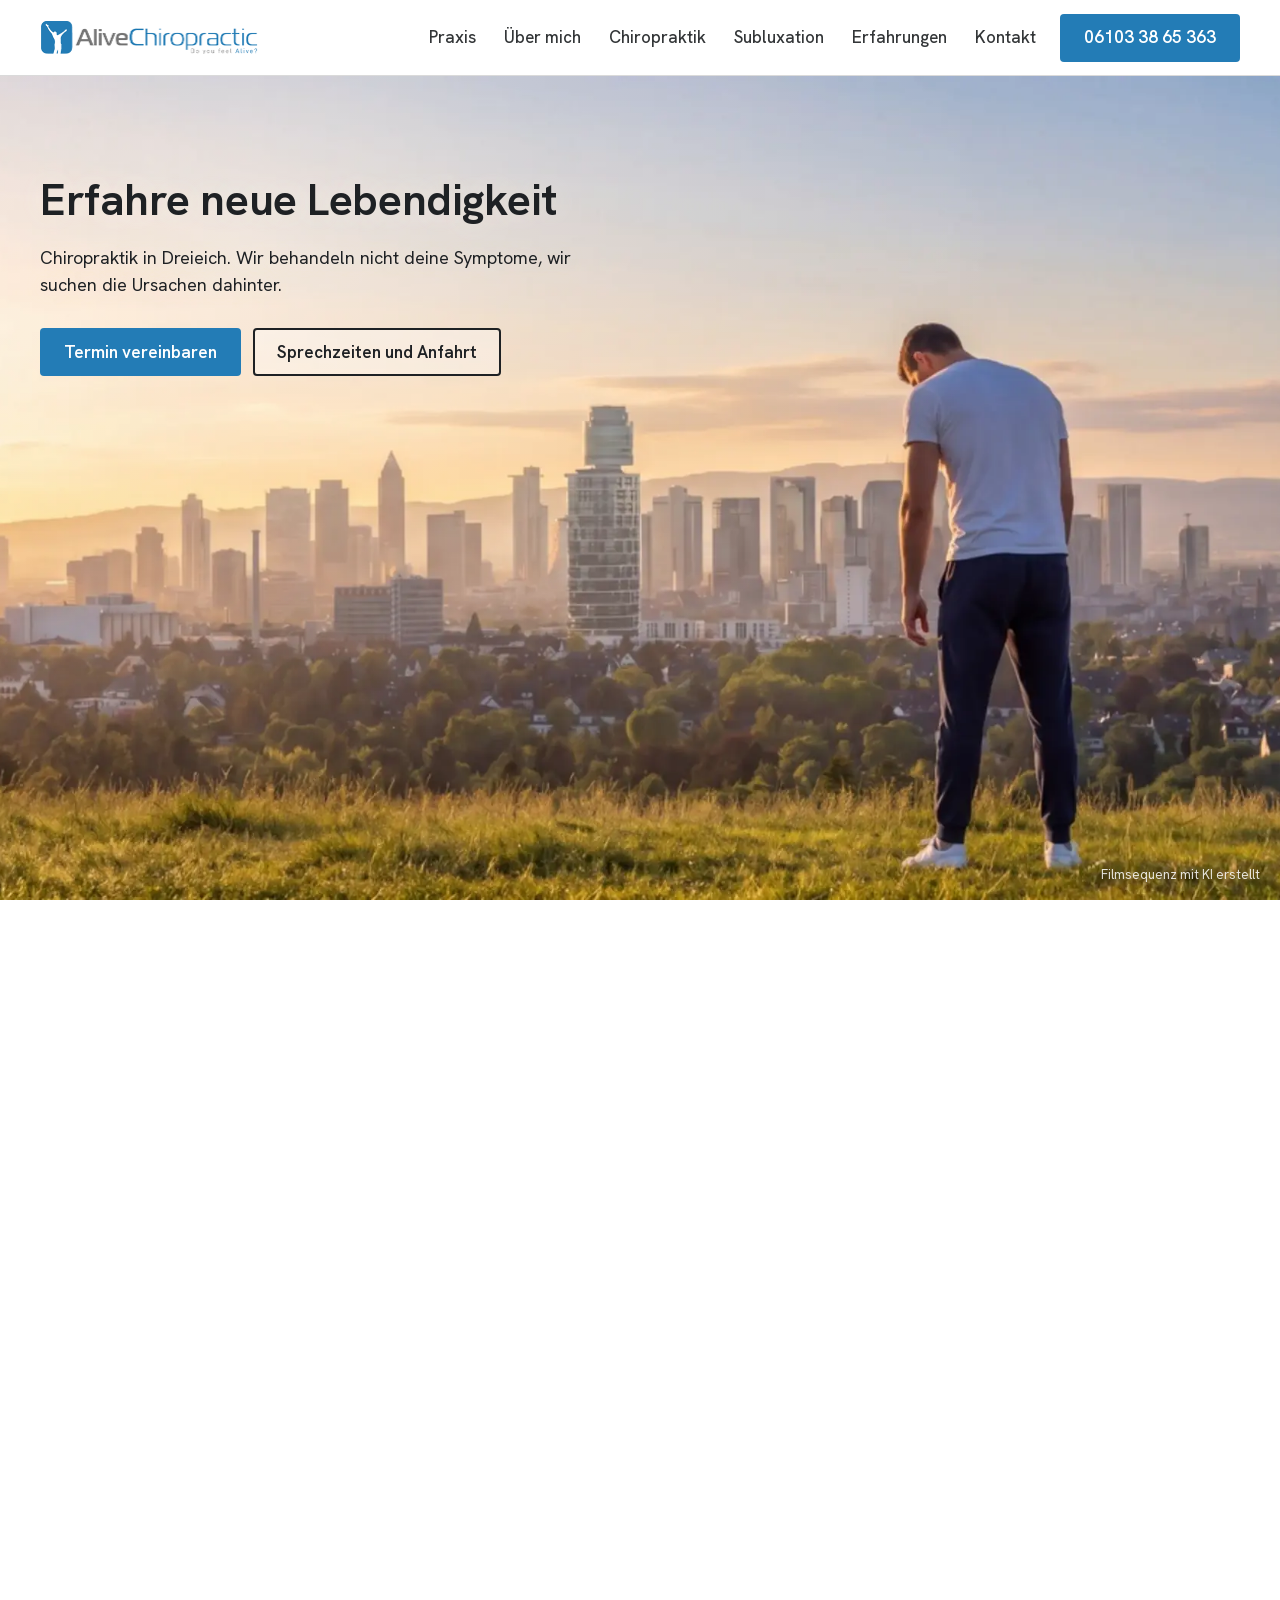
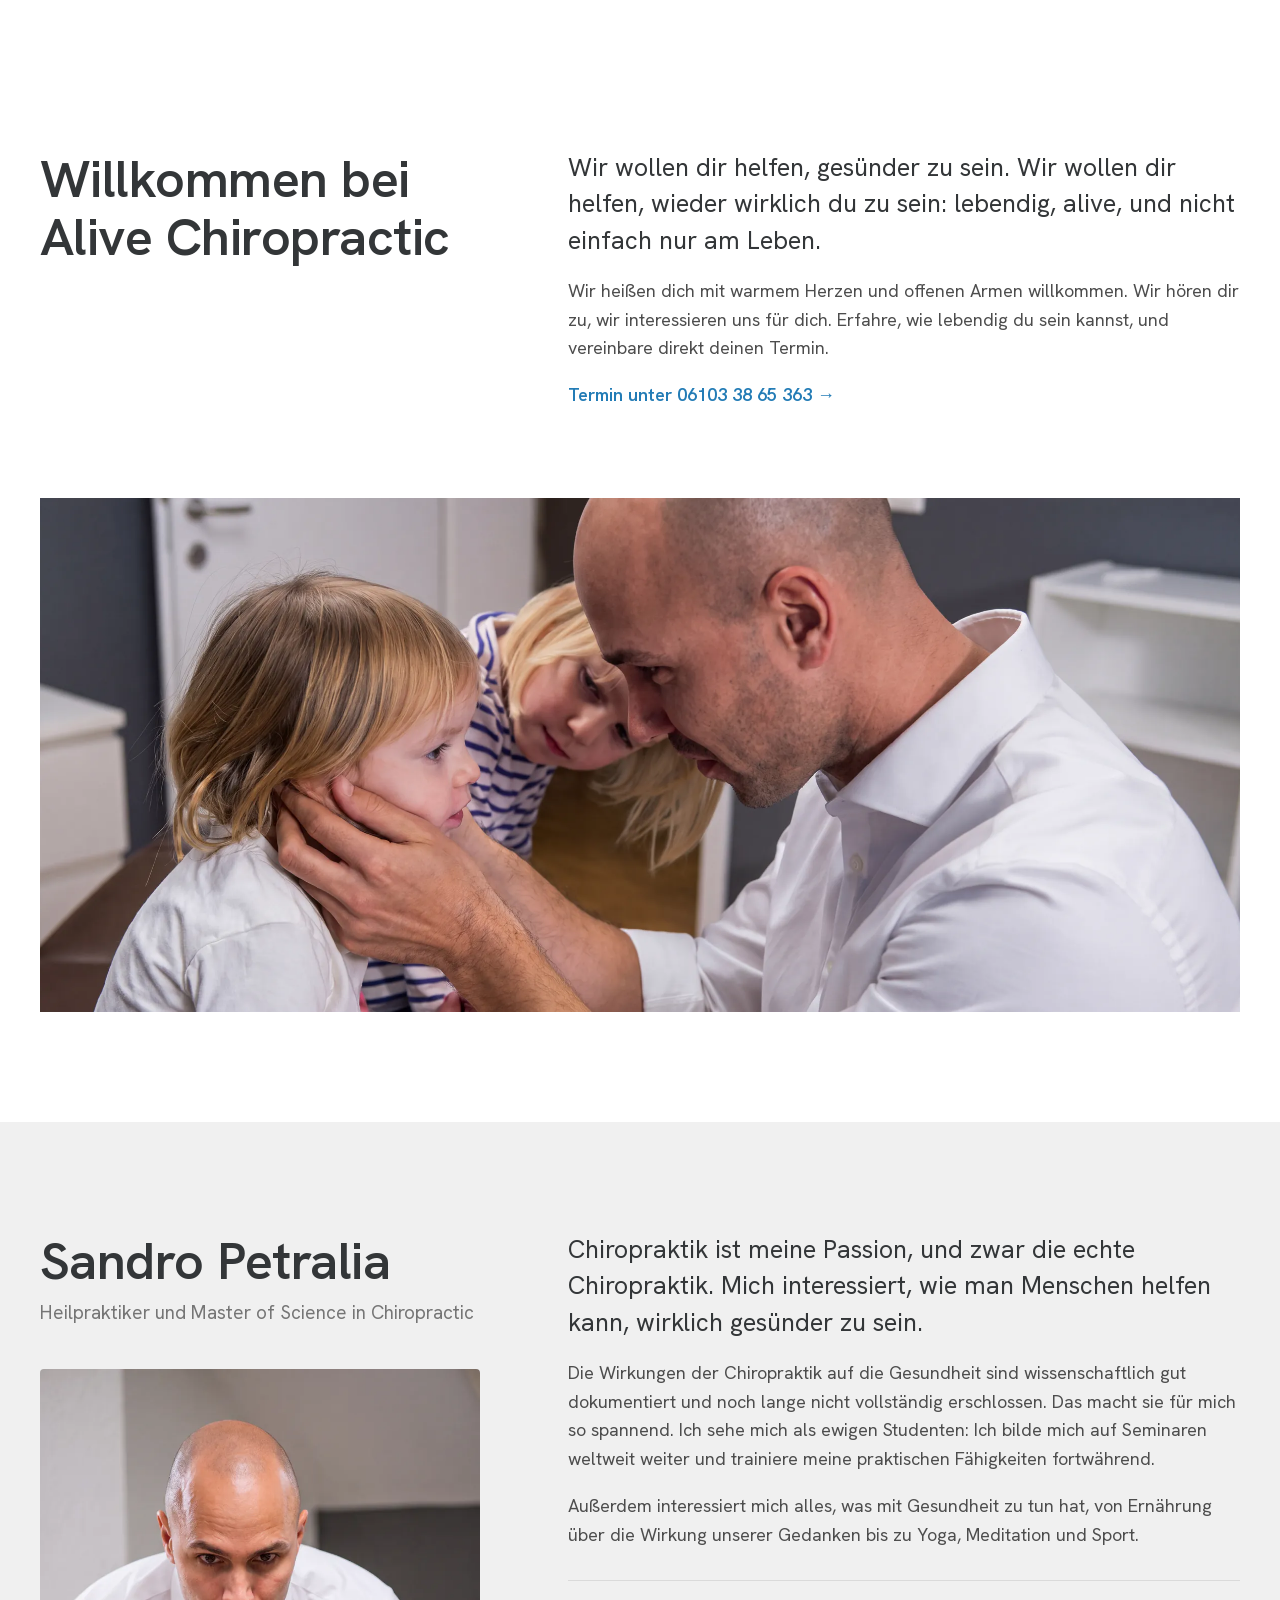
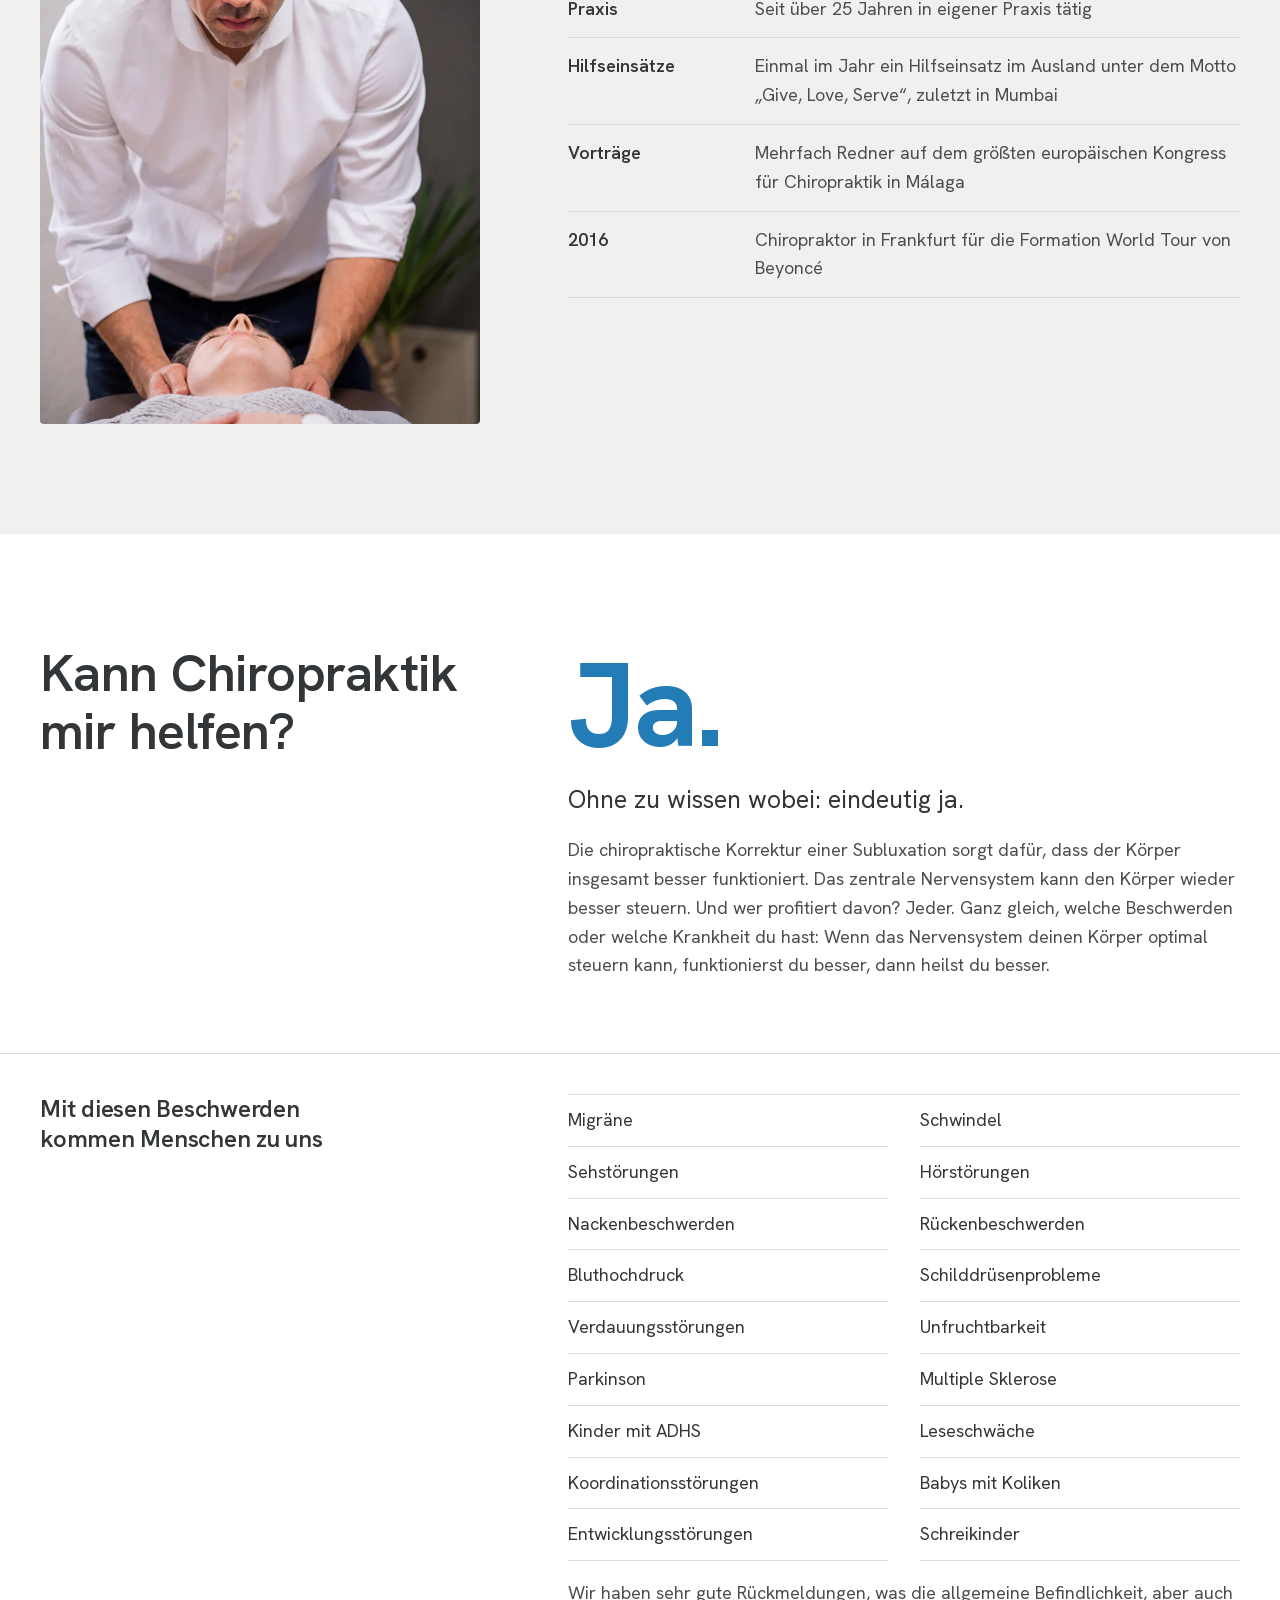
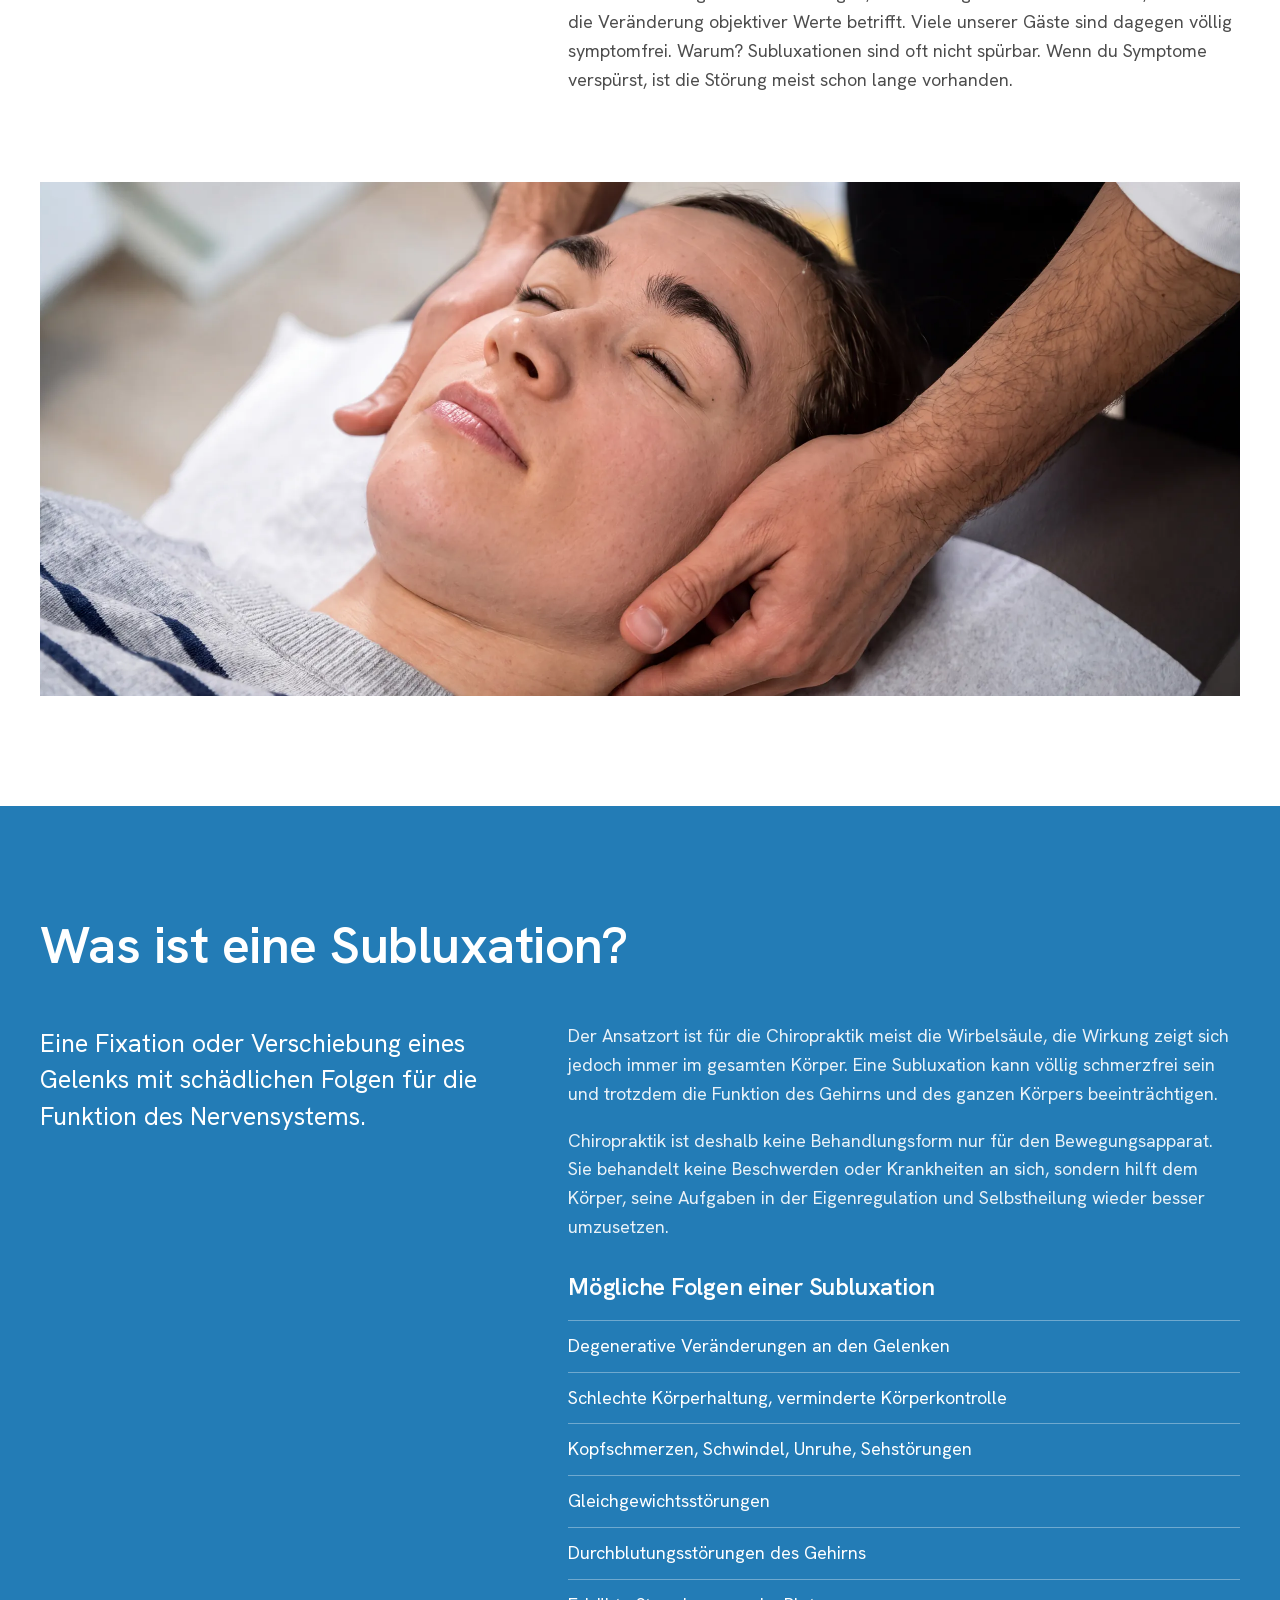
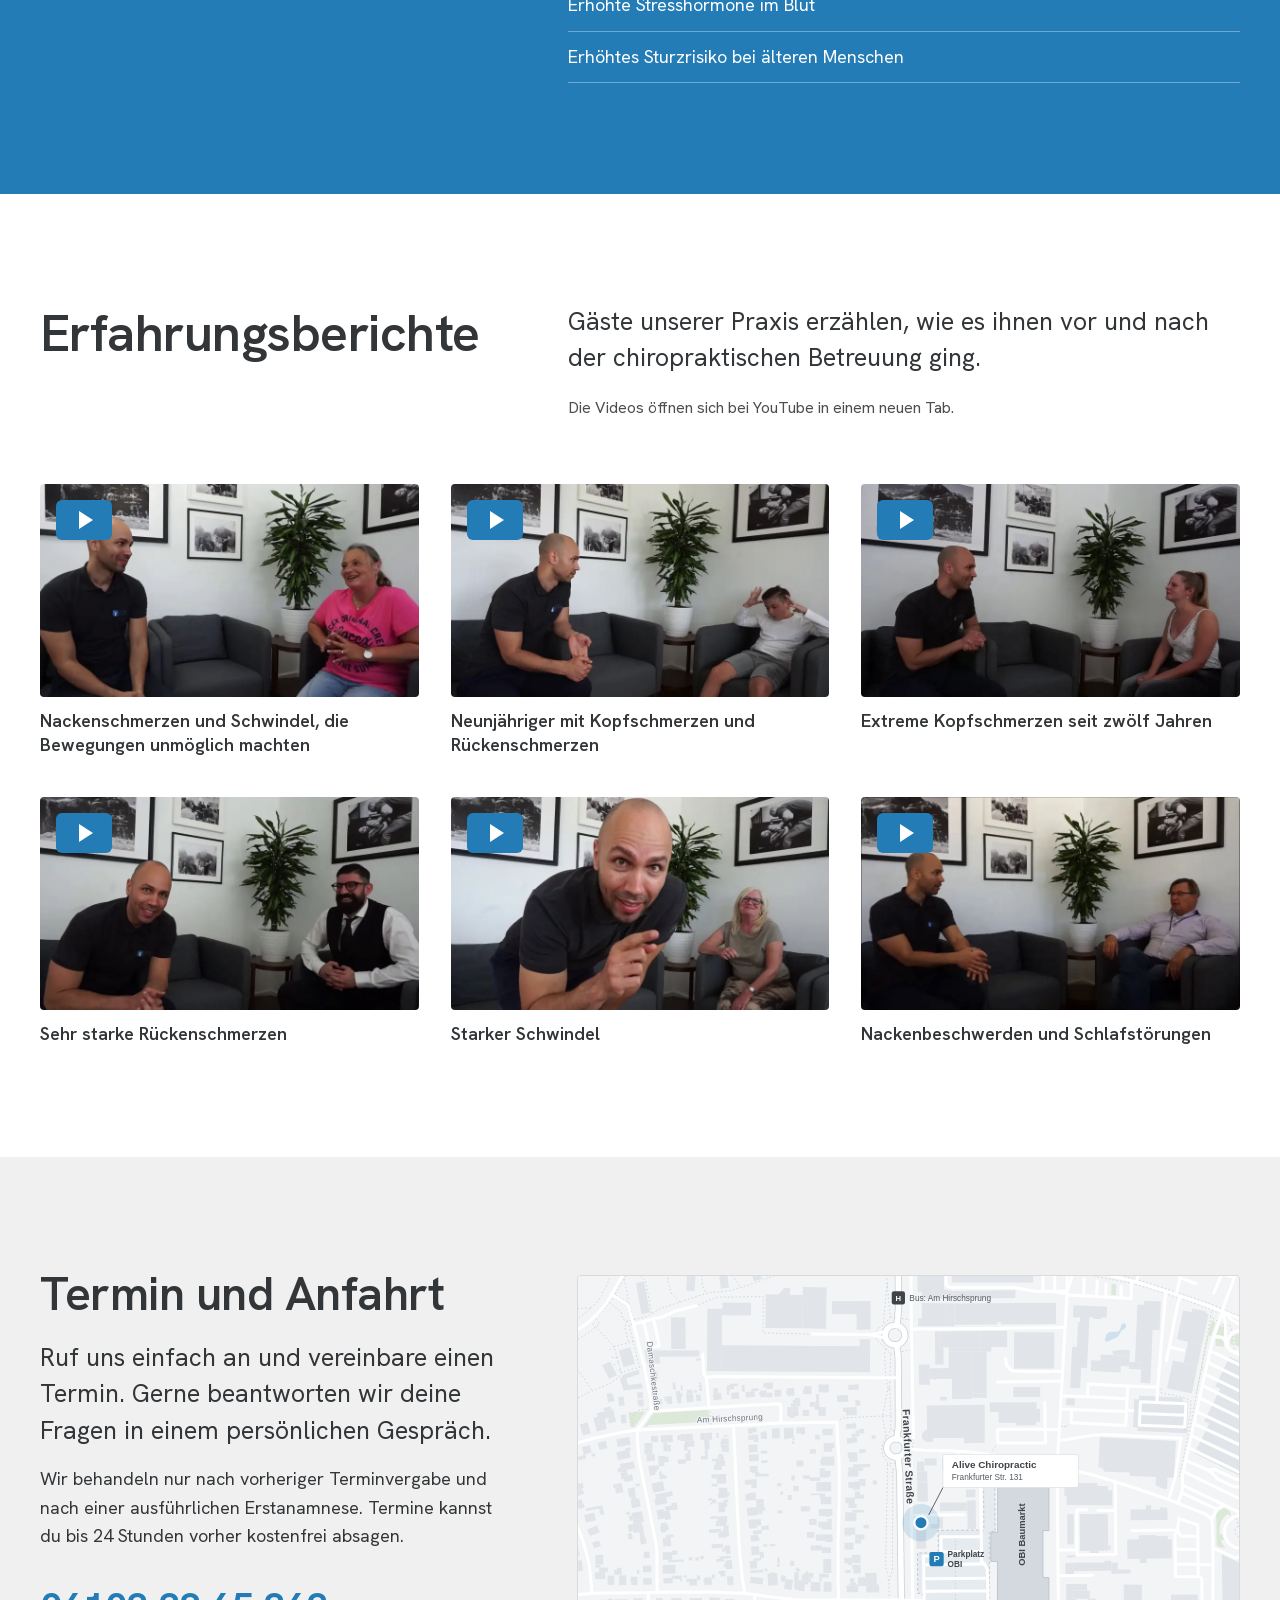
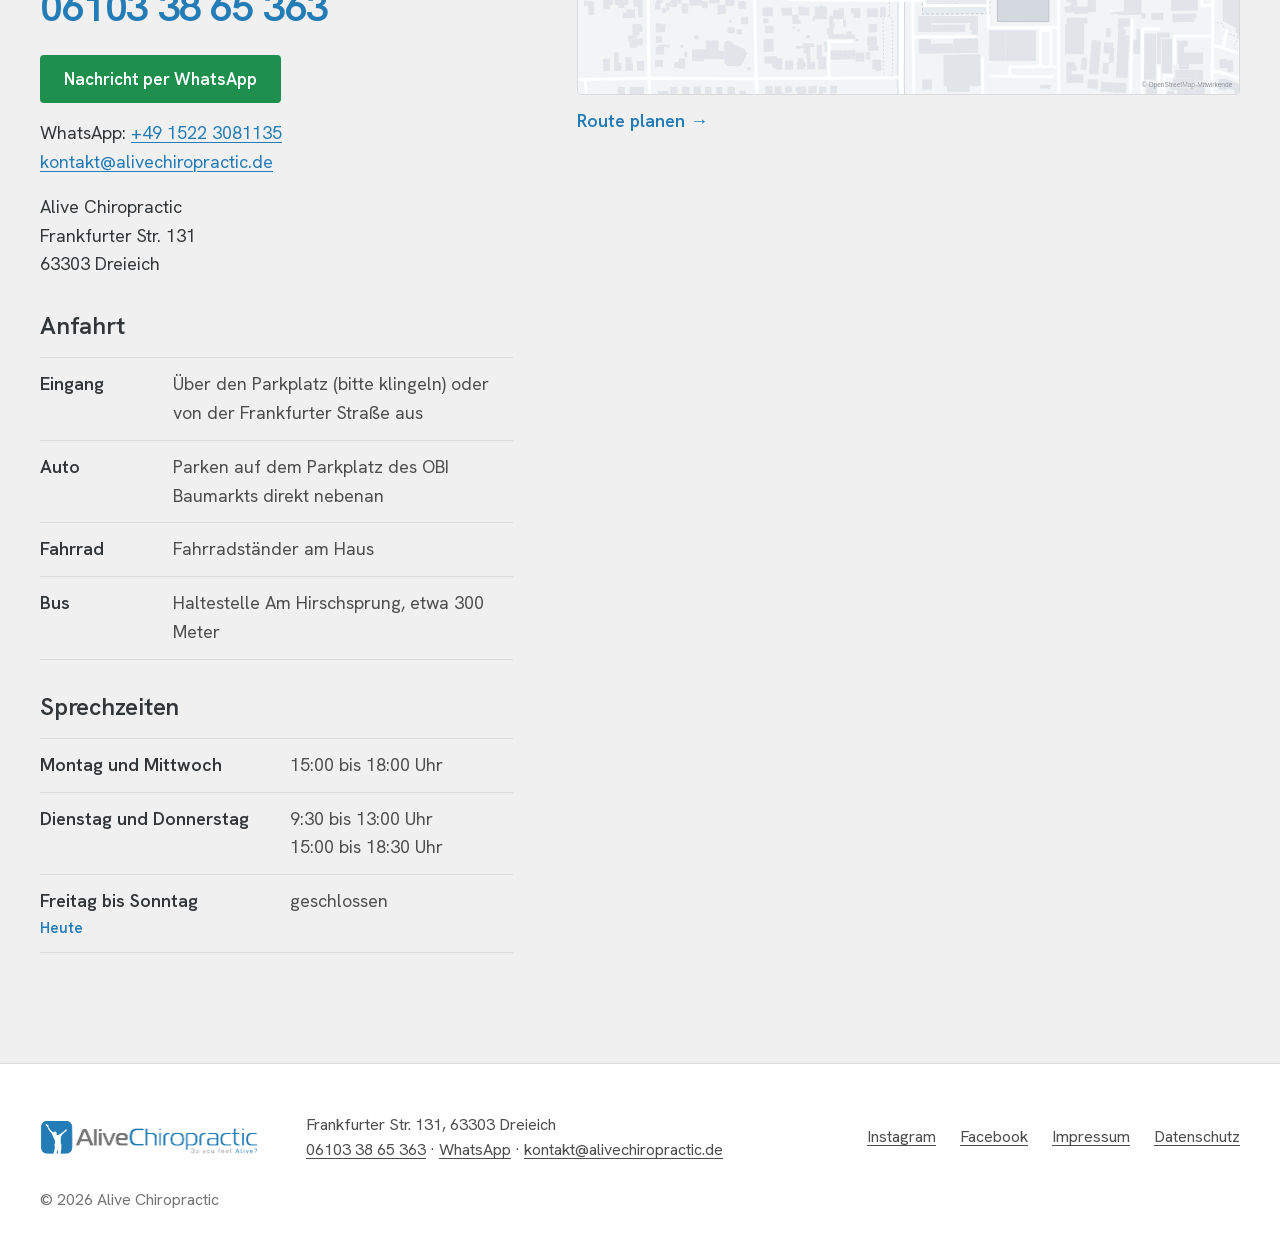
<file: index.html>
<!doctype html>
<html lang="de">
<head>
<meta charset="utf-8">
<meta name="viewport" content="width=device-width, initial-scale=1">
<title>Alive Chiropractic · Chiropraktik in Dreieich</title>
<meta name="description" content="Alive Chiropractic in Dreieich: Chiropraktik bei Sandro Petralia, Heilpraktiker und Master of Science in Chiropractic. Frankfurter Str. 131, Telefon 06103 38 65 363.">
<meta name="robots" content="noindex, nofollow">
<meta name="theme-color" content="#237CB6">
<link rel="icon" href="img/favicon.png">
<link rel="preload" href="fonts/hanken-grotesk-normal-300-800-latin.woff2" as="font" type="font/woff2" crossorigin>
<link rel="stylesheet" href="fonts/fonts.css">
<link rel="stylesheet" href="css/style.css">
</head>
<body>

<header class="kopf" data-kopf>
  <div class="wrap kopf-in">
    <a class="kopf-logo" href="./" aria-label="Alive Chiropractic, zur Startseite"><img src="img/logo.png" alt="Alive Chiropractic · Do you feel Alive?" width="437" height="66"></a>
    <nav class="kopf-nav" id="menu" aria-label="Hauptmenü">
      <a href="#praxis">Praxis</a>
      <a href="#ueber">Über mich</a>
      <a href="#chiropraktik">Chiropraktik</a>
      <a href="#subluxation">Subluxation</a>
      <a href="#erfahrungen">Erfahrungen</a>
      <a href="#kontakt">Kontakt</a>
    </nav>
    <a class="btn btn-blau kopf-tel" href="tel:+4961033865363">06103 38 65 363</a>
    <button class="kopf-toggle" type="button" aria-controls="menu" aria-expanded="false" data-toggle><span></span><span></span><span class="sr">Menü</span></button>
  </div>
</header>

<main>
<section class="hero" data-hero data-n="73" data-nm="73" aria-label="Einstieg">
  <div class="hero-stage">
    <img class="hero-poster" data-poster src="frames/d/f_001.webp" alt="Ein Mann steht auf einer Wiese vor der Frankfurter Skyline, richtet sich im Morgenlicht auf und streckt beide Arme nach oben" width="1920" height="1080" fetchpriority="high">
    <canvas class="hero-canvas" data-canvas aria-hidden="true"></canvas>
    <div class="hero-shade"></div>
    <div class="wrap hero-copy">
      <h1 class="hero-title">Erfahre neue Lebendigkeit</h1>
      <p class="hero-lead">Chiropraktik in Dreieich. Wir behandeln nicht deine Symptome, wir suchen die Ursachen dahinter.</p>
      <div class="hero-cta">
        <a class="btn btn-blau" href="tel:+4961033865363">Termin vereinbaren</a>
        <a class="btn btn-dunkel" href="#kontakt">Sprechzeiten und Anfahrt</a>
      </div>
    </div>
    <p class="hero-note">Filmsequenz mit KI erstellt</p>
  </div>
</section>

<section class="abschnitt" id="praxis">
  <div class="wrap raster">
    <h2 class="titel">Willkommen bei Alive Chiropractic</h2>
    <div class="text">
      <p class="gross">Wir wollen dir helfen, gesünder zu sein. Wir wollen dir helfen, wieder wirklich du zu sein: lebendig, alive, und nicht einfach nur am Leben.</p>
      <p>Wir heißen dich mit warmem Herzen und offenen Armen willkommen. Wir hören dir zu, wir interessieren uns für dich. Erfahre, wie lebendig du sein kannst, und vereinbare direkt deinen Termin.</p>
      <p><a class="pfeil" href="tel:+4961033865363">Termin unter 06103 38 65 363</a></p>
    </div>
  </div>
  <figure class="band">
    <img src="img/foto-01-1200.webp" srcset="img/foto-01-1200.webp 1200w, img/foto-01-2400.webp 2400w" sizes="(min-width: 900px) min(1240px, 100vw), 100vw" alt="Ein Kind wird behandelt, ein zweites Kind schaut zu" width="2400" height="1018" loading="lazy">
  </figure>
</section>

<section class="abschnitt grau" id="ueber" aria-labelledby="ueber-titel">
  <div class="wrap raster">
    <div class="person">
      <h2 class="titel" id="ueber-titel">Sandro Petralia</h2>
      <p class="unter">Heilpraktiker und Master of Science in Chiropractic</p>
      <img src="img/sandro-800.webp" srcset="img/sandro-800.webp 800w, img/sandro-1600.webp 1600w" sizes="(min-width: 900px) 34vw, 100vw" alt="Sandro Petralia in der Praxis, über eine Patientin gebeugt, die Hände an ihrem Nacken" width="1600" height="2385" loading="lazy">
    </div>
    <div class="text">
      <p class="gross">Chiropraktik ist meine Passion, und zwar die echte Chiropraktik. Mich interessiert, wie man Menschen helfen kann, wirklich gesünder zu sein.</p>
      <p>Die Wirkungen der Chiropraktik auf die Gesundheit sind wissenschaftlich gut dokumentiert und noch lange nicht vollständig erschlossen. Das macht sie für mich so spannend. Ich sehe mich als ewigen Studenten: Ich bilde mich auf Seminaren weltweit weiter und trainiere meine praktischen Fähigkeiten fortwährend.</p>
      <p>Außerdem interessiert mich alles, was mit Gesundheit zu tun hat, von Ernährung über die Wirkung unserer Gedanken bis zu Yoga, Meditation und Sport.</p>
      <dl class="fakten">
        <div><dt>Praxis</dt><dd>Seit über 25 Jahren in eigener Praxis tätig</dd></div>
        <div><dt>Hilfseinsätze</dt><dd>Einmal im Jahr ein Hilfseinsatz im Ausland unter dem Motto „Give, Love, Serve“, zuletzt in Mumbai</dd></div>
        <div><dt>Vorträge</dt><dd>Mehrfach Redner auf dem größten europäischen Kongress für Chiropraktik in Málaga</dd></div>
        <div><dt>2016</dt><dd>Chiropraktor in Frankfurt für die Formation World Tour von Beyoncé</dd></div>
      </dl>
    </div>
  </div>
</section>

<section class="abschnitt" id="chiropraktik">
  <div class="wrap raster">
    <h2 class="titel">Kann Chiropraktik mir helfen?</h2>
    <div class="text">
      <p class="antwort">Ja.</p>
      <p class="gross">Ohne zu wissen wobei: eindeutig ja.</p>
      <p>Die chiropraktische Korrektur einer Subluxation sorgt dafür, dass der Körper insgesamt besser funktioniert. Das zentrale Nervensystem kann den Körper wieder besser steuern. Und wer profitiert davon? Jeder. Ganz gleich, welche Beschwerden oder welche Krankheit du hast: Wenn das Nervensystem deinen Körper optimal steuern kann, funktionierst du besser, dann heilst du besser.</p>
    </div>
  </div>
  <div class="wrap raster raster-2">
    <h3 class="titel-klein">Mit diesen Beschwerden kommen Menschen zu uns</h3>
    <div class="text">
      <ul class="liste">
        <li>Migräne</li><li>Schwindel</li><li>Sehstörungen</li><li>Hörstörungen</li>
        <li>Nackenbeschwerden</li><li>Rückenbeschwerden</li>
        <li>Bluthochdruck</li><li>Schilddrüsenprobleme</li><li>Verdauungsstörungen</li><li>Unfruchtbarkeit</li>
        <li>Parkinson</li><li>Multiple Sklerose</li><li>Kinder mit ADHS</li><li>Leseschwäche</li>
        <li>Koordinationsstörungen</li><li>Babys mit Koliken</li><li>Entwicklungsstörungen</li><li>Schreikinder</li>
      </ul>
      <p>Wir haben sehr gute Rückmeldungen, was die allgemeine Befindlichkeit, aber auch die Veränderung objektiver Werte betrifft. Viele unserer Gäste sind dagegen völlig symptomfrei. Warum? Subluxationen sind oft nicht spürbar. Wenn du Symptome verspürst, ist die Störung meist schon lange vorhanden.</p>
    </div>
  </div>
  <figure class="band">
    <img src="img/foto-02-1200.webp" srcset="img/foto-02-1200.webp 1200w, img/foto-02-2400.webp 2400w" sizes="(min-width: 900px) min(1240px, 100vw), 100vw" alt="Eine Patientin liegt mit geschlossenen Augen auf der Liege, zwei Hände halten ihren Kopf" width="2400" height="1018" loading="lazy">
  </figure>
</section>

<section class="blau" id="subluxation">
  <div class="wrap raster">
    <h2 class="titel titel-zeile">Was ist eine Subluxation?</h2>
    <p class="gross">Eine Fixation oder Verschiebung eines Gelenks mit schädlichen Folgen für die Funktion des Nervensystems.</p>
    <div class="text">
      <p>Der Ansatzort ist für die Chiropraktik meist die Wirbelsäule, die Wirkung zeigt sich jedoch immer im gesamten Körper. Eine Subluxation kann völlig schmerzfrei sein und trotzdem die Funktion des Gehirns und des ganzen Körpers beeinträchtigen.</p>
      <p>Chiropraktik ist deshalb keine Behandlungsform nur für den Bewegungsapparat. Sie behandelt keine Beschwerden oder Krankheiten an sich, sondern hilft dem Körper, seine Aufgaben in der Eigenregulation und Selbstheilung wieder besser umzusetzen.</p>
      <h3 class="titel-klein">Mögliche Folgen einer Subluxation</h3>
      <ul class="liste liste-1">
        <li>Degenerative Veränderungen an den Gelenken</li>
        <li>Schlechte Körperhaltung, verminderte Körperkontrolle</li>
        <li>Kopfschmerzen, Schwindel, Unruhe, Sehstörungen</li>
        <li>Gleichgewichtsstörungen</li>
        <li>Durchblutungsstörungen des Gehirns</li>
        <li>Erhöhte Stresshormone im Blut</li>
        <li>Erhöhtes Sturzrisiko bei älteren Menschen</li>
      </ul>
    </div>
  </div>
</section>

<section class="abschnitt" id="erfahrungen">
  <div class="wrap raster">
    <h2 class="titel">Erfahrungsberichte</h2>
    <div class="text">
      <p class="gross">Gäste unserer Praxis erzählen, wie es ihnen vor und nach der chiropraktischen Betreuung ging.</p>
      <p class="hinweis">Die Videos öffnen sich bei YouTube in einem neuen Tab.</p>
    </div>
  </div>
  <div class="wrap videos">
    <a class="video" href="https://www.youtube.com/watch?v=9tdiUw4-D6c" target="_blank" rel="noopener"><img src="img/videos/9tdiUw4-D6c.webp" alt="" width="800" height="450" loading="lazy"><span class="video-titel">Nackenschmerzen und Schwindel, die Bewegungen unmöglich machten</span></a>
    <a class="video" href="https://www.youtube.com/watch?v=qY3Z_7N5YRs" target="_blank" rel="noopener"><img src="img/videos/qY3Z_7N5YRs.webp" alt="" width="800" height="450" loading="lazy"><span class="video-titel">Neunjähriger mit Kopfschmerzen und Rückenschmerzen</span></a>
    <a class="video" href="https://www.youtube.com/watch?v=_jhzZ4jN80Y" target="_blank" rel="noopener"><img src="img/videos/_jhzZ4jN80Y.webp" alt="" width="800" height="450" loading="lazy"><span class="video-titel">Extreme Kopfschmerzen seit zwölf Jahren</span></a>
    <a class="video" href="https://www.youtube.com/watch?v=aHO9xJyi2zM" target="_blank" rel="noopener"><img src="img/videos/aHO9xJyi2zM.webp" alt="" width="800" height="450" loading="lazy"><span class="video-titel">Sehr starke Rückenschmerzen</span></a>
    <a class="video" href="https://www.youtube.com/watch?v=3jkWnvl2Dm0" target="_blank" rel="noopener"><img src="img/videos/3jkWnvl2Dm0.webp" alt="" width="800" height="450" loading="lazy"><span class="video-titel">Starker Schwindel</span></a>
    <a class="video" href="https://www.youtube.com/watch?v=JT5IaFoyaec" target="_blank" rel="noopener"><img src="img/videos/JT5IaFoyaec.webp" alt="" width="800" height="450" loading="lazy"><span class="video-titel">Nackenbeschwerden und Schlafstörungen</span></a>
  </div>
</section>

<section class="kontakt" id="kontakt">
  <div class="wrap kontakt-in">
    <div class="kontakt-text">
      <h2 class="titel">Termin und Anfahrt</h2>
      <p class="gross">Ruf uns einfach an und vereinbare einen Termin. Gerne beantworten wir deine Fragen in einem persönlichen Gespräch.</p>
      <p>Wir behandeln nur nach vorheriger Terminvergabe und nach einer ausführlichen Erstanamnese. Termine kannst du bis 24&nbsp;Stunden vorher kostenfrei absagen.</p>
      <a class="kontakt-tel" href="tel:+4961033865363">06103 38 65 363</a>
      <p><a class="btn btn-whatsapp" href="https://wa.me/4915223081135" target="_blank" rel="noopener">Nachricht per WhatsApp</a></p>
      <p>WhatsApp: <a href="https://wa.me/4915223081135" target="_blank" rel="noopener">+49 1522 3081135</a><br><a href="mailto:kontakt@alivechiropractic.de">kontakt@alivechiropractic.de</a></p>
      <address>Alive Chiropractic<br>Frankfurter Str. 131<br>63303 Dreieich</address>
      <h3 class="titel-klein">Anfahrt</h3>
      <dl class="zeiten anfahrt">
        <div><dt>Eingang</dt><dd>Über den Parkplatz (bitte klingeln) oder von der Frankfurter Straße aus</dd></div>
        <div><dt>Auto</dt><dd>Parken auf dem Parkplatz des OBI Baumarkts direkt nebenan</dd></div>
        <div><dt>Fahrrad</dt><dd>Fahrradständer am Haus</dd></div>
        <div><dt>Bus</dt><dd>Haltestelle Am Hirschsprung, etwa 300 Meter</dd></div>
      </dl>
      <h3 class="titel-klein">Sprechzeiten</h3>
      <dl class="zeiten" data-zeiten>
        <div data-tage="1,3"><dt>Montag und Mittwoch</dt><dd>15:00 bis 18:00 Uhr</dd></div>
        <div data-tage="2,4"><dt>Dienstag und Donnerstag</dt><dd>9:30 bis 13:00 Uhr<br>15:00 bis 18:30 Uhr</dd></div>
        <div data-tage="5,6,0"><dt>Freitag bis Sonntag</dt><dd>geschlossen</dd></div>
      </dl>
    </div>
    <figure class="karte">
      <img src="img/karte.svg" alt="Umgebungskarte: Alive Chiropractic liegt an der Frankfurter Straße 131 in Dreieich, rechts daneben der OBI Baumarkt mit Parkplatz, die Bushaltestelle Am Hirschsprung ist etwa 300 Meter entfernt" width="1200" height="760" loading="lazy">
      <figcaption><a class="pfeil" href="https://www.google.com/maps/dir/?api=1&amp;destination=Frankfurter+Str.+131,+63303+Dreieich" target="_blank" rel="noopener">Route planen</a></figcaption>
    </figure>
  </div>
</section>
</main>

<footer class="fuss">
  <div class="wrap fuss-in">
    <img class="fuss-logo" src="img/logo.png" alt="Alive Chiropractic" width="437" height="66" loading="lazy">
    <p>Frankfurter Str. 131, 63303 Dreieich<br><a href="tel:+4961033865363">06103 38 65 363</a> · <a href="https://wa.me/4915223081135" target="_blank" rel="noopener">WhatsApp</a> · <a href="mailto:kontakt@alivechiropractic.de">kontakt@alivechiropractic.de</a></p>
    <nav class="fuss-nav" aria-label="Weitere Links">
      <a href="https://www.instagram.com/alivechiropractic/" target="_blank" rel="noopener">Instagram</a>
      <a href="https://www.facebook.com/alivechiropractic/" target="_blank" rel="noopener">Facebook</a>
      <a href="impressum.html">Impressum</a>
      <a href="datenschutz.html">Datenschutz</a>
    </nav>
    <p class="fuss-copy">© 2026 Alive Chiropractic</p>
  </div>
</footer>

<script src="js/vendor/gsap.min.js" defer></script>
<script src="js/vendor/ScrollTrigger.min.js" defer></script>
<script src="js/site.js" defer></script>
<script src="js/hero.js" defer></script>
</body>
</html>
</file>
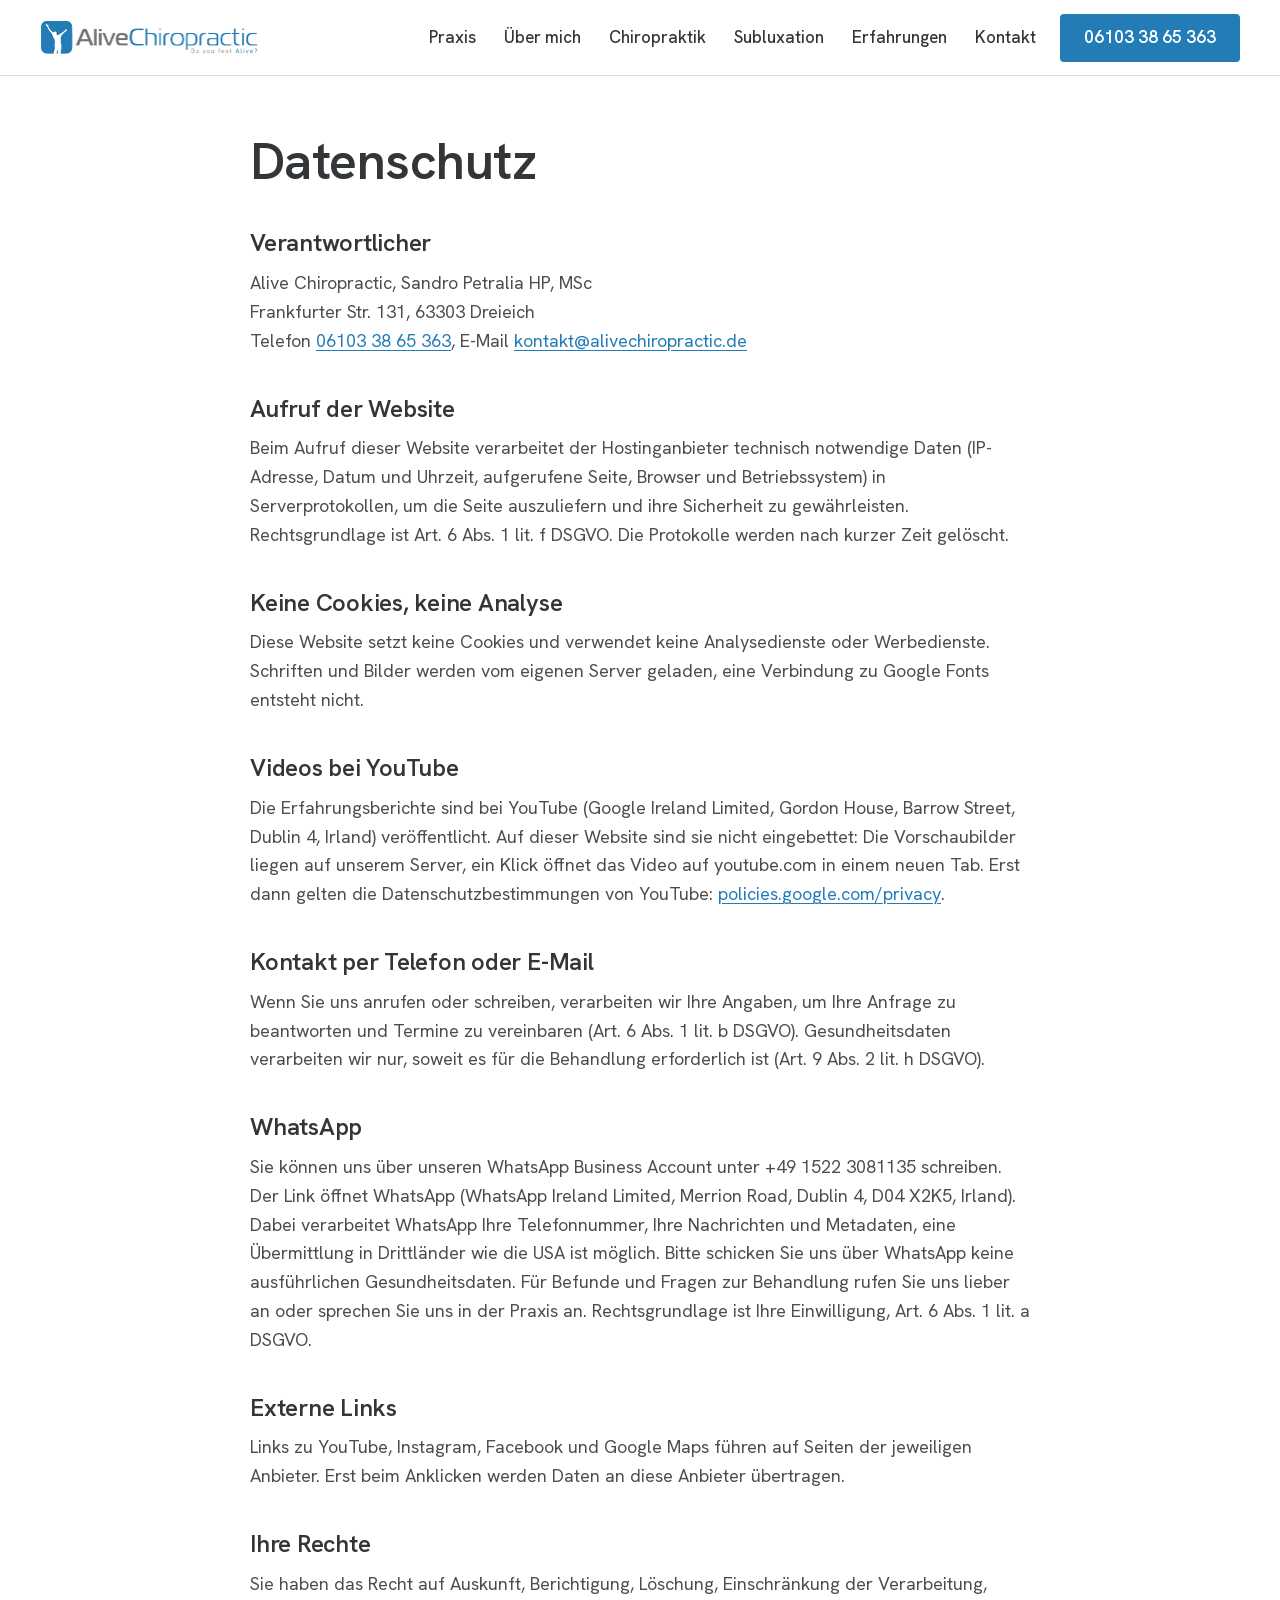
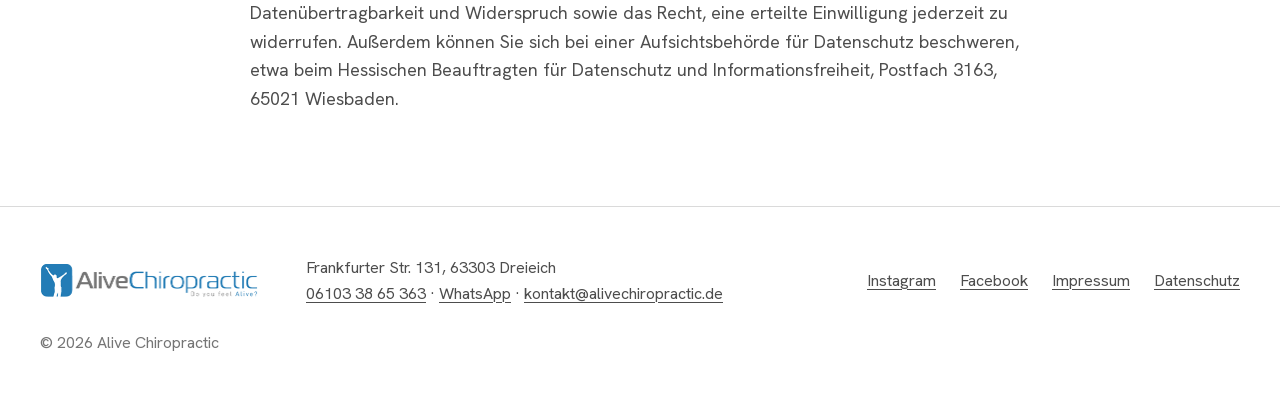
<file: datenschutz.html>
<!doctype html>
<html lang="de">
<head>
<meta charset="utf-8">
<meta name="viewport" content="width=device-width, initial-scale=1">
<title>Datenschutz · Alive Chiropractic</title>
<meta name="robots" content="noindex, nofollow">
<meta name="theme-color" content="#237CB6">
<link rel="icon" href="img/favicon.png">
<link rel="stylesheet" href="fonts/fonts.css">
<link rel="stylesheet" href="css/style.css">
</head>
<body>

<header class="kopf" data-kopf>
  <div class="wrap kopf-in">
    <a class="kopf-logo" href="./" aria-label="Alive Chiropractic, zur Startseite"><img src="img/logo.png" alt="Alive Chiropractic · Do you feel Alive?" width="437" height="66"></a>
    <nav class="kopf-nav" id="menu" aria-label="Hauptmenü">
      <a href="./#praxis">Praxis</a>
      <a href="./#ueber">Über mich</a>
      <a href="./#chiropraktik">Chiropraktik</a>
      <a href="./#subluxation">Subluxation</a>
      <a href="./#erfahrungen">Erfahrungen</a>
      <a href="./#kontakt">Kontakt</a>
    </nav>
    <a class="btn btn-blau kopf-tel" href="tel:+4961033865363">06103 38 65 363</a>
    <button class="kopf-toggle" type="button" aria-controls="menu" aria-expanded="false" data-toggle><span></span><span></span><span class="sr">Menü</span></button>
  </div>
</header>

<main class="seite">
<div class="wrap">
<h1>Datenschutz</h1>
<h2>Verantwortlicher</h2>
<p>Alive Chiropractic, Sandro Petralia HP, MSc<br>Frankfurter Str. 131, 63303 Dreieich<br>Telefon <a href="tel:+4961033865363">06103 38 65 363</a>, E-Mail <a href="mailto:kontakt@alivechiropractic.de">kontakt@alivechiropractic.de</a></p>
<h2>Aufruf der Website</h2>
<p>Beim Aufruf dieser Website verarbeitet der Hostinganbieter technisch notwendige Daten (IP-Adresse, Datum und Uhrzeit, aufgerufene Seite, Browser und Betriebssystem) in Serverprotokollen, um die Seite auszuliefern und ihre Sicherheit zu gewährleisten. Rechtsgrundlage ist Art. 6 Abs. 1 lit. f DSGVO. Die Protokolle werden nach kurzer Zeit gelöscht.</p>
<h2>Keine Cookies, keine Analyse</h2>
<p>Diese Website setzt keine Cookies und verwendet keine Analysedienste oder Werbedienste. Schriften und Bilder werden vom eigenen Server geladen, eine Verbindung zu Google Fonts entsteht nicht.</p>
<h2>Videos bei YouTube</h2>
<p>Die Erfahrungsberichte sind bei YouTube (Google Ireland Limited, Gordon House, Barrow Street, Dublin 4, Irland) veröffentlicht. Auf dieser Website sind sie nicht eingebettet: Die Vorschaubilder liegen auf unserem Server, ein Klick öffnet das Video auf youtube.com in einem neuen Tab. Erst dann gelten die Datenschutzbestimmungen von YouTube: <a href="https://policies.google.com/privacy" target="_blank" rel="noopener">policies.google.com/privacy</a>.</p>
<h2>Kontakt per Telefon oder E-Mail</h2>
<p>Wenn Sie uns anrufen oder schreiben, verarbeiten wir Ihre Angaben, um Ihre Anfrage zu beantworten und Termine zu vereinbaren (Art. 6 Abs. 1 lit. b DSGVO). Gesundheitsdaten verarbeiten wir nur, soweit es für die Behandlung erforderlich ist (Art. 9 Abs. 2 lit. h DSGVO).</p>
<h2>WhatsApp</h2>
<p>Sie können uns über unseren WhatsApp Business Account unter +49 1522 3081135 schreiben. Der Link öffnet WhatsApp (WhatsApp Ireland Limited, Merrion Road, Dublin 4, D04 X2K5, Irland). Dabei verarbeitet WhatsApp Ihre Telefonnummer, Ihre Nachrichten und Metadaten, eine Übermittlung in Drittländer wie die USA ist möglich. Bitte schicken Sie uns über WhatsApp keine ausführlichen Gesundheitsdaten. Für Befunde und Fragen zur Behandlung rufen Sie uns lieber an oder sprechen Sie uns in der Praxis an. Rechtsgrundlage ist Ihre Einwilligung, Art. 6 Abs. 1 lit. a DSGVO.</p>
<h2>Externe Links</h2>
<p>Links zu YouTube, Instagram, Facebook und Google Maps führen auf Seiten der jeweiligen Anbieter. Erst beim Anklicken werden Daten an diese Anbieter übertragen.</p>
<h2>Ihre Rechte</h2>
<p>Sie haben das Recht auf Auskunft, Berichtigung, Löschung, Einschränkung der Verarbeitung, Datenübertragbarkeit und Widerspruch sowie das Recht, eine erteilte Einwilligung jederzeit zu widerrufen. Außerdem können Sie sich bei einer Aufsichtsbehörde für Datenschutz beschweren, etwa beim Hessischen Beauftragten für Datenschutz und Informationsfreiheit, Postfach 3163, 65021 Wiesbaden.</p>
</div>
</main>

<footer class="fuss">
  <div class="wrap fuss-in">
    <img class="fuss-logo" src="img/logo.png" alt="Alive Chiropractic" width="437" height="66" loading="lazy">
    <p>Frankfurter Str. 131, 63303 Dreieich<br><a href="tel:+4961033865363">06103 38 65 363</a> · <a href="https://wa.me/4915223081135" target="_blank" rel="noopener">WhatsApp</a> · <a href="mailto:kontakt@alivechiropractic.de">kontakt@alivechiropractic.de</a></p>
    <nav class="fuss-nav" aria-label="Weitere Links">
      <a href="https://www.instagram.com/alivechiropractic/" target="_blank" rel="noopener">Instagram</a>
      <a href="https://www.facebook.com/alivechiropractic/" target="_blank" rel="noopener">Facebook</a>
      <a href="impressum.html">Impressum</a>
      <a href="datenschutz.html">Datenschutz</a>
    </nav>
    <p class="fuss-copy">© 2026 Alive Chiropractic</p>
  </div>
</footer>

<script src="js/site.js" defer></script>
</body>
</html>
</file>
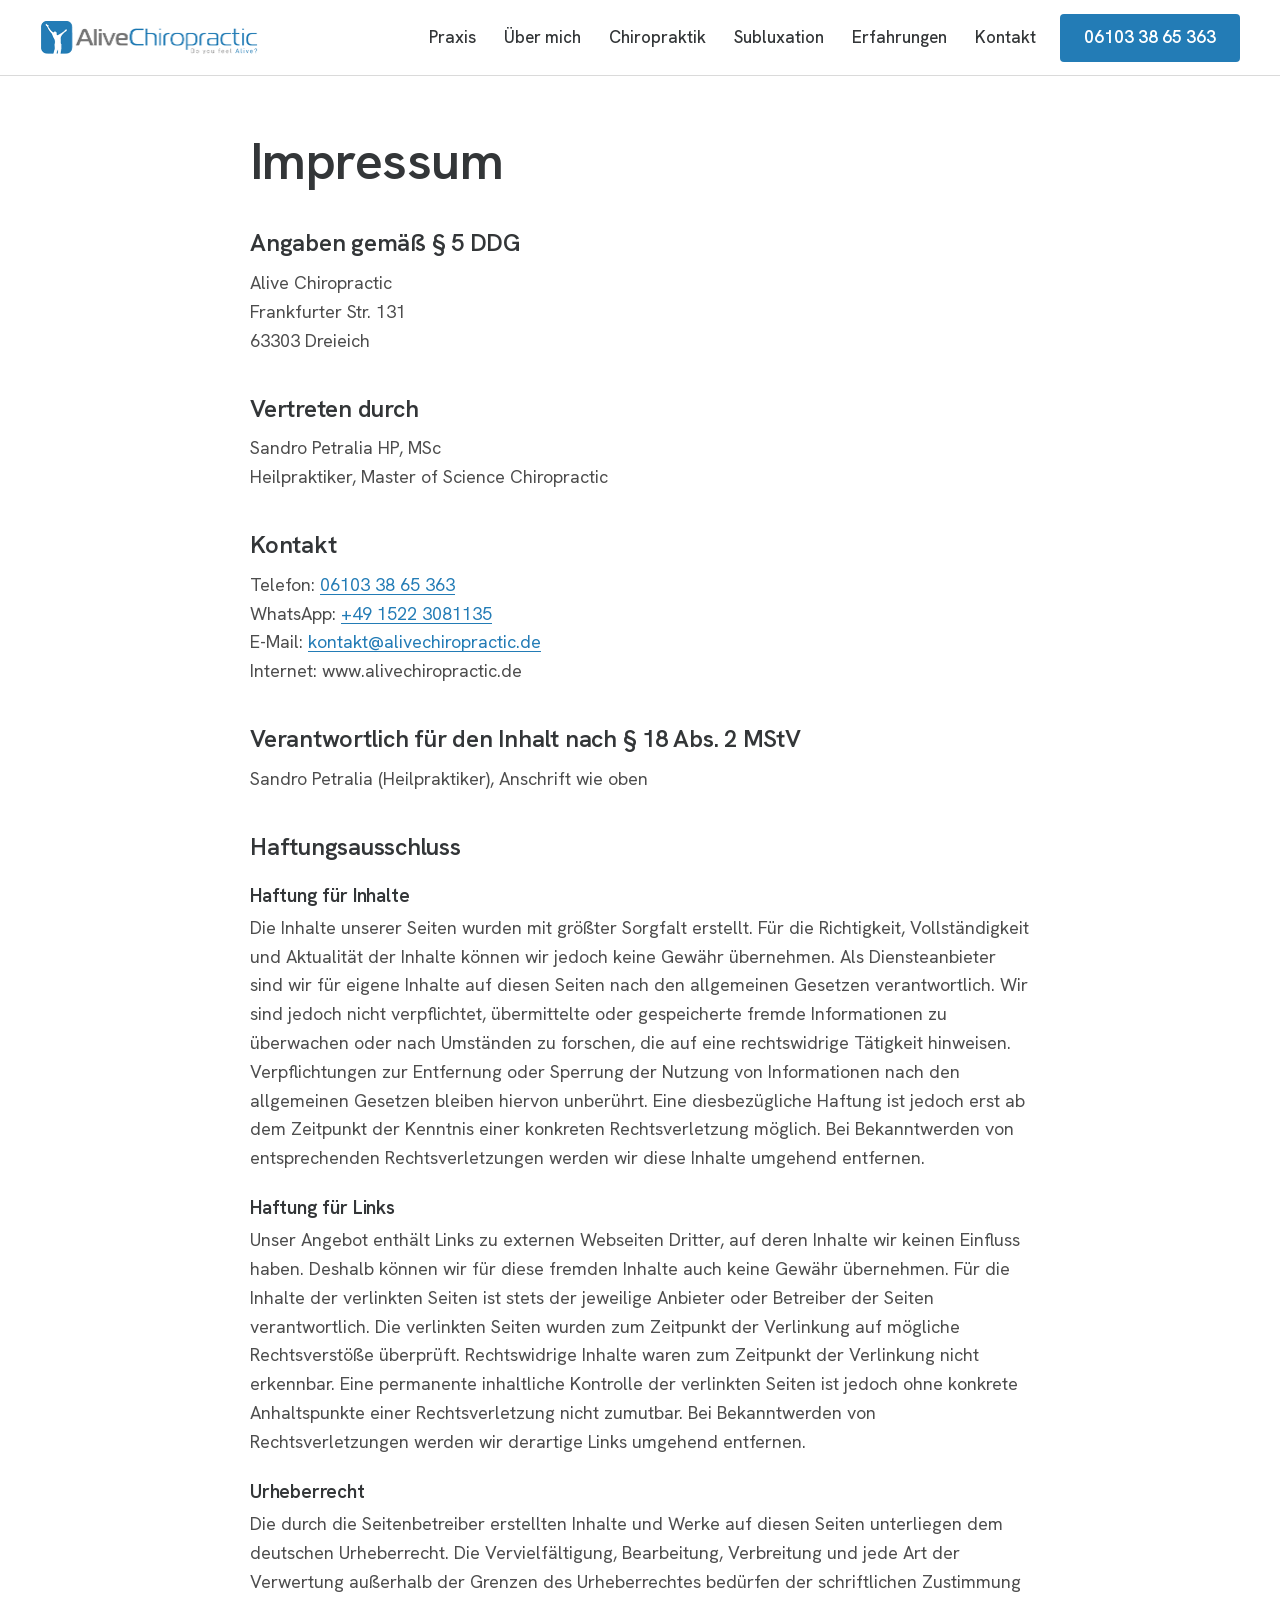
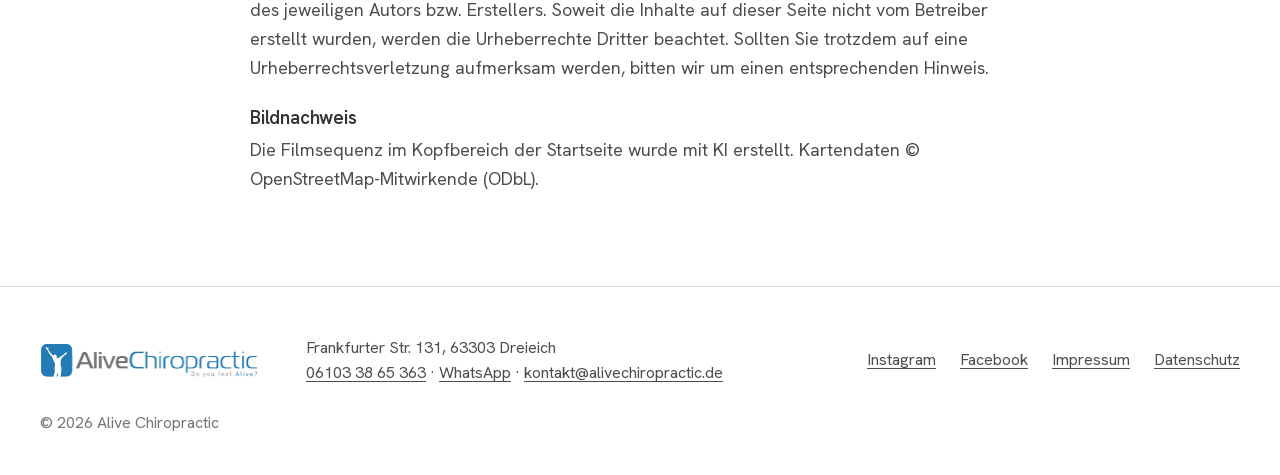
<file: impressum.html>
<!doctype html>
<html lang="de">
<head>
<meta charset="utf-8">
<meta name="viewport" content="width=device-width, initial-scale=1">
<title>Impressum · Alive Chiropractic</title>
<meta name="robots" content="noindex, nofollow">
<meta name="theme-color" content="#237CB6">
<link rel="icon" href="img/favicon.png">
<link rel="stylesheet" href="fonts/fonts.css">
<link rel="stylesheet" href="css/style.css">
</head>
<body>

<header class="kopf" data-kopf>
  <div class="wrap kopf-in">
    <a class="kopf-logo" href="./" aria-label="Alive Chiropractic, zur Startseite"><img src="img/logo.png" alt="Alive Chiropractic · Do you feel Alive?" width="437" height="66"></a>
    <nav class="kopf-nav" id="menu" aria-label="Hauptmenü">
      <a href="./#praxis">Praxis</a>
      <a href="./#ueber">Über mich</a>
      <a href="./#chiropraktik">Chiropraktik</a>
      <a href="./#subluxation">Subluxation</a>
      <a href="./#erfahrungen">Erfahrungen</a>
      <a href="./#kontakt">Kontakt</a>
    </nav>
    <a class="btn btn-blau kopf-tel" href="tel:+4961033865363">06103 38 65 363</a>
    <button class="kopf-toggle" type="button" aria-controls="menu" aria-expanded="false" data-toggle><span></span><span></span><span class="sr">Menü</span></button>
  </div>
</header>

<main class="seite">
<div class="wrap">
<h1>Impressum</h1>
<h2>Angaben gemäß § 5 DDG</h2>
<p>Alive Chiropractic<br>Frankfurter Str. 131<br>63303 Dreieich</p>
<h2>Vertreten durch</h2>
<p>Sandro Petralia HP, MSc<br>Heilpraktiker, Master of Science Chiropractic</p>
<h2>Kontakt</h2>
<p>Telefon: <a href="tel:+4961033865363">06103 38 65 363</a><br>WhatsApp: <a href="https://wa.me/4915223081135" target="_blank" rel="noopener">+49 1522 3081135</a><br>E-Mail: <a href="mailto:kontakt@alivechiropractic.de">kontakt@alivechiropractic.de</a><br>Internet: www.alivechiropractic.de</p>
<h2>Verantwortlich für den Inhalt nach § 18 Abs. 2 MStV</h2>
<p>Sandro Petralia (Heilpraktiker), Anschrift wie oben</p>
<h2>Haftungsausschluss</h2>
<h3>Haftung für Inhalte</h3>
<p>Die Inhalte unserer Seiten wurden mit größter Sorgfalt erstellt. Für die Richtigkeit, Vollständigkeit und Aktualität der Inhalte können wir jedoch keine Gewähr übernehmen. Als Diensteanbieter sind wir für eigene Inhalte auf diesen Seiten nach den allgemeinen Gesetzen verantwortlich. Wir sind jedoch nicht verpflichtet, übermittelte oder gespeicherte fremde Informationen zu überwachen oder nach Umständen zu forschen, die auf eine rechtswidrige Tätigkeit hinweisen. Verpflichtungen zur Entfernung oder Sperrung der Nutzung von Informationen nach den allgemeinen Gesetzen bleiben hiervon unberührt. Eine diesbezügliche Haftung ist jedoch erst ab dem Zeitpunkt der Kenntnis einer konkreten Rechtsverletzung möglich. Bei Bekanntwerden von entsprechenden Rechtsverletzungen werden wir diese Inhalte umgehend entfernen.</p>
<h3>Haftung für Links</h3>
<p>Unser Angebot enthält Links zu externen Webseiten Dritter, auf deren Inhalte wir keinen Einfluss haben. Deshalb können wir für diese fremden Inhalte auch keine Gewähr übernehmen. Für die Inhalte der verlinkten Seiten ist stets der jeweilige Anbieter oder Betreiber der Seiten verantwortlich. Die verlinkten Seiten wurden zum Zeitpunkt der Verlinkung auf mögliche Rechtsverstöße überprüft. Rechtswidrige Inhalte waren zum Zeitpunkt der Verlinkung nicht erkennbar. Eine permanente inhaltliche Kontrolle der verlinkten Seiten ist jedoch ohne konkrete Anhaltspunkte einer Rechtsverletzung nicht zumutbar. Bei Bekanntwerden von Rechtsverletzungen werden wir derartige Links umgehend entfernen.</p>
<h3>Urheberrecht</h3>
<p>Die durch die Seitenbetreiber erstellten Inhalte und Werke auf diesen Seiten unterliegen dem deutschen Urheberrecht. Die Vervielfältigung, Bearbeitung, Verbreitung und jede Art der Verwertung außerhalb der Grenzen des Urheberrechtes bedürfen der schriftlichen Zustimmung des jeweiligen Autors bzw. Erstellers. Soweit die Inhalte auf dieser Seite nicht vom Betreiber erstellt wurden, werden die Urheberrechte Dritter beachtet. Sollten Sie trotzdem auf eine Urheberrechtsverletzung aufmerksam werden, bitten wir um einen entsprechenden Hinweis.</p>
<h3>Bildnachweis</h3>
<p>Die Filmsequenz im Kopfbereich der Startseite wurde mit KI erstellt. Kartendaten © OpenStreetMap-Mitwirkende (ODbL).</p>
</div>
</main>

<footer class="fuss">
  <div class="wrap fuss-in">
    <img class="fuss-logo" src="img/logo.png" alt="Alive Chiropractic" width="437" height="66" loading="lazy">
    <p>Frankfurter Str. 131, 63303 Dreieich<br><a href="tel:+4961033865363">06103 38 65 363</a> · <a href="https://wa.me/4915223081135" target="_blank" rel="noopener">WhatsApp</a> · <a href="mailto:kontakt@alivechiropractic.de">kontakt@alivechiropractic.de</a></p>
    <nav class="fuss-nav" aria-label="Weitere Links">
      <a href="https://www.instagram.com/alivechiropractic/" target="_blank" rel="noopener">Instagram</a>
      <a href="https://www.facebook.com/alivechiropractic/" target="_blank" rel="noopener">Facebook</a>
      <a href="impressum.html">Impressum</a>
      <a href="datenschutz.html">Datenschutz</a>
    </nav>
    <p class="fuss-copy">© 2026 Alive Chiropractic</p>
  </div>
</footer>

<script src="js/site.js" defer></script>
</body>
</html>
</file>
<file: fonts/fonts.css>
/* Hanken Grotesk normal 300-800 latin-ext */
@font-face {
  font-family: 'Hanken Grotesk';
  font-style: normal;
  font-weight: 300 800;
  font-display: swap;
  src: url(hanken-grotesk-normal-300-800-latin-ext.woff2) format('woff2');
  unicode-range: U+0100-02BA, U+02BD-02C5, U+02C7-02CC, U+02CE-02D7, U+02DD-02FF, U+0304, U+0308, U+0329, U+1D00-1DBF, U+1E00-1E9F, U+1EF2-1EFF, U+2020, U+20A0-20AB, U+20AD-20C4, U+2113, U+2C60-2C7F, U+A720-A7FF;
}
/* Hanken Grotesk normal 300-800 latin */
@font-face {
  font-family: 'Hanken Grotesk';
  font-style: normal;
  font-weight: 300 800;
  font-display: swap;
  src: url(hanken-grotesk-normal-300-800-latin.woff2) format('woff2');
  unicode-range: U+0000-00FF, U+0131, U+0152-0153, U+02BB-02BC, U+02C6, U+02DA, U+02DC, U+0304, U+0308, U+0329, U+2000-206F, U+20AC, U+2122, U+2191, U+2193, U+2212, U+2215, U+FEFF, U+FFFD;
}
</file>
<file: css/style.css>
/* Alive Chiropractic · Redesign 2026
   Farben wie bisher: Logo-Blau #237CB6, Logo-Grau #757575, Textgrau, Weiß, helles Grau.
   Eine Schrift (Hanken Grotesk), mobile first (min-width 600 / 900 / 1200). */
:root {
  --blau: #237CB6;
  --blau-dunkel: #1A6496;
  --grau: #757575;
  --text: #333638;
  --text-2: #4D4D4D;
  --linie: #DADADA;
  --hell: #F0F0F0;
  --weiss: #FFFFFF;
  --kopf-h: 64px;
  --rand: 20px;
  --font: "Hanken Grotesk", "Helvetica Neue", Arial, sans-serif;
}
@media (min-width: 900px) { :root { --kopf-h: 76px; --rand: 40px; } }

*, *::before, *::after { box-sizing: border-box; }
html { -webkit-text-size-adjust: 100%; scroll-behavior: smooth; scroll-padding-top: var(--kopf-h); }
body { margin: 0; background: var(--weiss); color: var(--text); font: 400 18px/1.6 var(--font); -webkit-font-smoothing: antialiased; }
img { display: block; max-width: 100%; height: auto; }
a { color: var(--blau); text-decoration-thickness: 1px; text-underline-offset: 3px; }
a:hover { color: var(--blau-dunkel); }
h1, h2, h3, p, dl, dd, ul, figure { margin: 0; }
h1, h2, h3 { font-weight: 600; line-height: 1.12; letter-spacing: -0.01em; hyphens: manual; text-wrap: balance; }
.sr { position: absolute; width: 1px; height: 1px; overflow: hidden; clip: rect(0 0 0 0); white-space: nowrap; }
.wrap { width: 100%; max-width: 1320px; margin: 0 auto; padding: 0 var(--rand); }

/* Buttons: rechteckig, Logo-Blau */
.btn { display: inline-flex; align-items: center; justify-content: center; min-height: 48px; padding: 0 22px; border: 2px solid transparent; border-radius: 4px;
  font: 600 17px/1.2 var(--font); text-decoration: none; white-space: nowrap; transition: background .2s, color .2s, border-color .2s; }
.btn-blau { background: var(--blau); color: var(--weiss); }
.btn-blau:hover { background: var(--blau-dunkel); color: var(--weiss); }
.btn-weiss { background: var(--weiss); color: var(--blau); }
.btn-weiss:hover { background: #E6F0F7; color: var(--blau-dunkel); }
.btn-linie { border-color: rgba(255,255,255,.85); color: var(--weiss); }
.btn-linie:hover { background: rgba(255,255,255,.14); color: var(--weiss); }
.btn-dunkel { border-color: #1E2124; color: #1E2124; background: rgba(255,255,255,.35); }
.btn-whatsapp { background: #1F8F4E; color: var(--weiss); }
.btn-whatsapp:hover { background: #18773F; color: var(--weiss); }
.btn-dunkel:hover { background: rgba(255,255,255,.7); color: #1E2124; }
.pfeil { font-weight: 600; text-decoration: none; }
.pfeil::after { content: " →"; }
.pfeil:hover { text-decoration: underline; }

/* Kopfzeile */
.kopf { position: fixed; inset: 0 0 auto; z-index: 50; height: var(--kopf-h); background: var(--weiss); border-bottom: 1px solid var(--linie); }
.kopf-in { display: flex; align-items: center; gap: 24px; height: 100%; }
.kopf-logo { flex: 0 1 auto; margin-right: auto; }
.kopf-logo img { width: 190px; }
.kopf-nav { display: none; }
.kopf-tel { display: none; }
.kopf-toggle { position: relative; width: 44px; height: 44px; margin-right: -10px; border: 0; background: none; cursor: pointer; }
.kopf-toggle span:not(.sr) { position: absolute; left: 11px; right: 11px; height: 2px; background: var(--text); transition: transform .25s; }
.kopf-toggle span:nth-child(1) { top: 17px; }
.kopf-toggle span:nth-child(2) { top: 25px; }
.kopf.is-open .kopf-toggle span:nth-child(1) { transform: translateY(4px) rotate(45deg); }
.kopf.is-open .kopf-toggle span:nth-child(2) { transform: translateY(-4px) rotate(-45deg); }
.kopf.is-open .kopf-nav { display: flex; flex-direction: column; position: absolute; top: var(--kopf-h); left: 0; right: 0; padding: 8px var(--rand) 24px; background: var(--weiss); border-bottom: 1px solid var(--linie); }
.kopf-nav a { padding: 12px 0; color: var(--text); font-weight: 500; text-decoration: none; border-bottom: 1px solid var(--hell); }
.kopf-nav a:hover { color: var(--blau); }
@media (min-width: 600px) { .kopf-tel { display: inline-flex; } }
@media (min-width: 1240px) {
  .kopf-logo img { width: 218px; }
  .kopf-toggle { display: none; }
  .kopf-nav, .kopf.is-open .kopf-nav { display: flex; flex-direction: row; position: static; gap: 28px; padding: 0; border: 0; background: none; }
  .kopf-nav a { padding: 6px 0; border: 0; font-size: 17px; }
}

/* Hero: gepinnte Bildfolge (js/hero.js) */
.hero { position: relative; height: 100vh; height: 100svh; min-height: 520px; padding-top: var(--kopf-h); background: #E8DCC6; }
.hero-stage { position: relative; height: 100%; overflow: hidden; }
.hero-poster, .hero-canvas { position: absolute; inset: 0; width: 100%; height: 100%; }
.hero-poster { object-fit: cover; object-position: 75% 100%; }
.hero.is-ready .hero-poster { visibility: hidden; }
.hero-shade { position: absolute; inset: 0; pointer-events: none;
  background: linear-gradient(180deg, rgba(255,251,244,.42) 0%, rgba(255,251,244,.16) 38%, rgba(255,251,244,0) 55%); }
/* Warmer, heller Himmel: dunkle Schrift, Hauptbutton im Logo-Blau */
.hero-copy { position: relative; z-index: 2; padding-top: 28px; color: #1E2124; container-type: inline-size; }
/* Titel immer einzeilig: Textbreite 11,23 em, Schrift per cqi an die Spaltenbreite gekoppelt */
.hero-title { max-width: none !important; white-space: nowrap; font-size: min(64px, 8.6cqi); font-weight: 650; text-shadow: 0 0 28px rgba(255,248,236,.55); }
.hero-lead { max-width: 30em; margin-top: 14px; font-size: 18px; line-height: 1.5; text-shadow: 0 0 16px rgba(255,248,236,.7); }
.hero-cta { display: flex; flex-wrap: wrap; gap: 12px; margin-top: 22px; }
.hero-note { position: absolute; z-index: 2; right: 12px; bottom: 10px; color: rgba(255,255,255,.85); font-size: 12px; text-shadow: 0 1px 6px rgba(0,0,0,.4); }
@media (min-width: 900px) and (min-aspect-ratio: 11/10) {
  .hero-shade { background: radial-gradient(ellipse 60% 55% at 18% 22%, rgba(255,251,244,.5) 0%, rgba(255,251,244,.2) 55%, rgba(255,251,244,0) 100%); }
  /* Text oben im Himmel, damit die Skyline am Horizont (ca. 58 % der Bildhöhe) frei bleibt */
  .hero-copy { position: absolute; inset: 0; display: flex; flex-direction: column; justify-content: flex-start; padding-top: clamp(40px, 11vh, 150px); }
  .hero-copy > * { max-width: 640px; }
  .hero-title { font-size: min(60px, 8.6cqi); }   /* endet vor der erhobenen linken Hand (ca. 60 % der Bildbreite) */
  .hero-lead { font-size: 21px; margin-top: 20px; }
  .hero-cta { margin-top: 30px; }
  .hero-note { right: 20px; bottom: 14px; font-size: 13px; }
}

/* Quer, aber eher quadratisch (z. B. 1024 x 768): Bild wird seitlich stärker beschnitten, die Hand rückt nach links */
@media (min-width: 900px) and (min-aspect-ratio: 11/10) and (max-aspect-ratio: 3/2) {
  .hero-title { font-size: min(44px, 4.6vw); }
  .hero-copy > .hero-lead { max-width: 46vw; font-size: 18px; }
}

/* Abschnitte: Titel links, Text rechts */
.abschnitt { padding: 64px 0; }
.raster { display: grid; gap: 20px; container-type: inline-size; }
.raster-2 { margin-top: 48px; padding-top: 28px; border-top: 1px solid var(--linie); }
.titel { font-size: min(44px, 9cqi); color: var(--text); }
.titel-klein { font-size: 22px; line-height: 1.25; }
.text { display: grid; gap: 18px; max-width: 760px; }
.text p { color: var(--text-2); }
.gross { font-size: 22px; line-height: 1.45; color: var(--text) !important; }
.unter { margin-top: 8px; color: var(--grau); font-size: 19px; }
.hinweis { font-size: 16px; }
.antwort { font-size: 72px; line-height: 1; font-weight: 700; color: var(--blau) !important; letter-spacing: -0.02em; }
@media (min-width: 900px) {
  .abschnitt { padding: 110px 0; }
  .raster { grid-template-columns: 5fr 7fr; gap: 48px; align-items: start; }
  .titel { font-size: min(52px, 4.4cqi); }
  .kontakt-text .titel { font-size: min(52px, 10cqi); }
  .raster-2 { margin-top: 72px; padding-top: 40px; }
  .titel-klein { font-size: 24px; }
  .gross { font-size: 25px; }
  .antwort { font-size: 120px; }
}

/* Bildband (Praxisfotos, mit Higgsfield heller und in 4K neu aufgebaut, 21:9) */
.band { margin-top: 56px; }
.band img { width: 100%; max-width: 1320px; margin: 0 auto; aspect-ratio: 21 / 9; object-fit: cover; }
@media (max-width: 599px) { .band img { aspect-ratio: 4 / 3; object-position: 60% 50%; } }
@media (min-width: 900px) { .band { margin-top: 88px; padding: 0 var(--rand); } }

/* Über mich: graue Fläche, Name links mit Foto, Text und Faktentabelle rechts */
.grau { background: var(--hell); }
.person img { width: 100%; max-width: 440px; margin-top: 28px; border-radius: 4px; }
.fakten { margin-top: 12px; border-top: 1px solid var(--linie); }
.fakten div { display: grid; gap: 2px; padding: 14px 0; border-bottom: 1px solid var(--linie); }
.fakten dt { font-weight: 600; color: var(--text); }
.fakten dd { color: var(--text-2); }
@media (min-width: 600px) { .fakten div { grid-template-columns: 9.5em 1fr; gap: 16px; } }
@media (min-width: 900px) { .person img { margin-top: 40px; } }

/* Listen */
.liste { list-style: none; padding: 0; display: grid; grid-template-columns: 1fr; border-top: 1px solid var(--linie); }
.liste li { padding: 11px 0; border-bottom: 1px solid var(--linie); color: var(--text); }
@media (min-width: 600px) { .liste:not(.liste-1) { grid-template-columns: 1fr 1fr; column-gap: 32px; } }

/* Blaues Band: Subluxation */
.blau { padding: 64px 0; background: var(--blau); color: var(--weiss); }
.blau .titel, .blau .gross, .blau .text p, .blau .titel-klein { color: var(--weiss) !important; }
.blau .gross { margin-top: 4px; }
.blau .text p { color: #EAF2F8 !important; }
.blau .titel-klein { margin-top: 12px; }
.blau .liste { border-color: rgba(255,255,255,.35); }
.blau .liste li { color: var(--weiss); border-color: rgba(255,255,255,.35); }
@media (min-width: 900px) { .blau { padding: 110px 0; } }

/* Überschrift über die volle Breite, immer einzeilig (Textbreite 11,24 em) */
.blau .titel-zeile { grid-column: 1 / -1; white-space: nowrap; font-size: min(52px, 8.6cqi); }

/* Erfahrungsvideos */
.videos { display: grid; gap: 28px; margin-top: 40px; align-items: start; }
.video { position: relative; display: block; padding: 0; border: 0; background: none; text-align: left; font: inherit; color: var(--text); text-decoration: none; cursor: pointer; }
.video img { width: 100%; aspect-ratio: 16 / 9; object-fit: cover; border-radius: 4px; }
.video::before { content: ""; position: absolute; z-index: 1; left: 16px; top: 16px; width: 56px; height: 40px; border-radius: 6px; background: var(--blau); transition: background .2s; }
.video::after { content: ""; position: absolute; z-index: 2; left: 39px; top: 27px; border-style: solid; border-width: 9px 0 9px 14px; border-color: transparent transparent transparent #fff; }
.video:hover::before { background: var(--blau-dunkel); }
.video.is-playing::before, .video.is-playing::after { display: none; }
.video-titel { display: block; margin-top: 12px; font-weight: 600; font-size: 18px; line-height: 1.35; }
.video:hover .video-titel { color: var(--blau); }
.video-frame { position: relative; aspect-ratio: 16 / 9; }
.video-frame iframe { position: absolute; inset: 0; width: 100%; height: 100%; border: 0; border-radius: 4px; }
@media (min-width: 600px) { .videos { grid-template-columns: 1fr 1fr; } }
@media (min-width: 900px) { .videos { grid-template-columns: repeat(3, 1fr); gap: 40px 32px; margin-top: 64px; } }

/* Kontakt */
.kontakt { padding: 64px 0; background: var(--hell); }
.kontakt-in { display: grid; gap: 40px; }
.kontakt-text { display: grid; gap: 16px; align-content: start; container-type: inline-size; }
.kontakt-text .gross { margin-top: 4px; }
.kontakt-tel { margin-top: 8px; font-size: min(40px, 10cqi); font-weight: 650; text-decoration: none; letter-spacing: -0.01em; }
address { font-style: normal; color: var(--text); }
.kontakt-text .titel-klein { margin-top: 16px; }
.zeiten { border-top: 1px solid var(--linie); }
.zeiten div { display: grid; gap: 2px; padding: 12px 0; border-bottom: 1px solid var(--linie); }
.zeiten dt { font-weight: 600; }
.zeiten dd { color: var(--text-2); }
.zeiten .is-heute dt::after { content: "Heute"; display: block; font-size: 15px; font-weight: 600; color: var(--blau); }
@media (min-width: 600px) { .zeiten div { grid-template-columns: 13em 1fr; gap: 16px; } .zeiten.anfahrt div { grid-template-columns: 6.5em 1fr; } }
.karte img { width: 100%; border: 1px solid var(--linie); border-radius: 4px; background: #F2F4F6; }
.karte figcaption { margin-top: 12px; }
@media (min-width: 900px) {
  .kontakt { padding: 110px 0; }
  .kontakt-in { grid-template-columns: 5fr 7fr; gap: 64px; }
  .karte { align-self: start; margin-top: 8px; }
}

/* Fuß */
.fuss { padding: 48px 0 40px; border-top: 1px solid var(--linie); background: var(--weiss); font-size: 16px; color: var(--text-2); }
.fuss-in { display: grid; gap: 18px; }
.fuss-logo { width: 218px; }
.fuss a { color: var(--text-2); }
.fuss a:hover { color: var(--blau); }
.fuss-nav { display: flex; flex-wrap: wrap; gap: 8px 24px; }
.fuss-copy { color: var(--grau); }
@media (min-width: 900px) {
  .fuss-in { grid-template-columns: auto 1fr auto; align-items: center; gap: 24px 48px; }
  .fuss-copy { grid-column: 1 / -1; }
}

/* Unterseiten (Impressum, Datenschutz) */
.seite { padding: calc(var(--kopf-h) + 56px) 0 80px; }
.seite .wrap { max-width: 860px; container-type: inline-size; }
.seite h1 { font-size: min(52px, 10cqi); margin-bottom: 32px; }
.seite h2 { font-size: 24px; margin: 40px 0 12px; }
.seite h3 { font-size: 19px; margin: 24px 0 8px; }
.seite p, .seite li { color: var(--text-2); margin-bottom: 12px; overflow-wrap: break-word; }

@media (prefers-reduced-motion: reduce) { html { scroll-behavior: auto; } }
</file>
